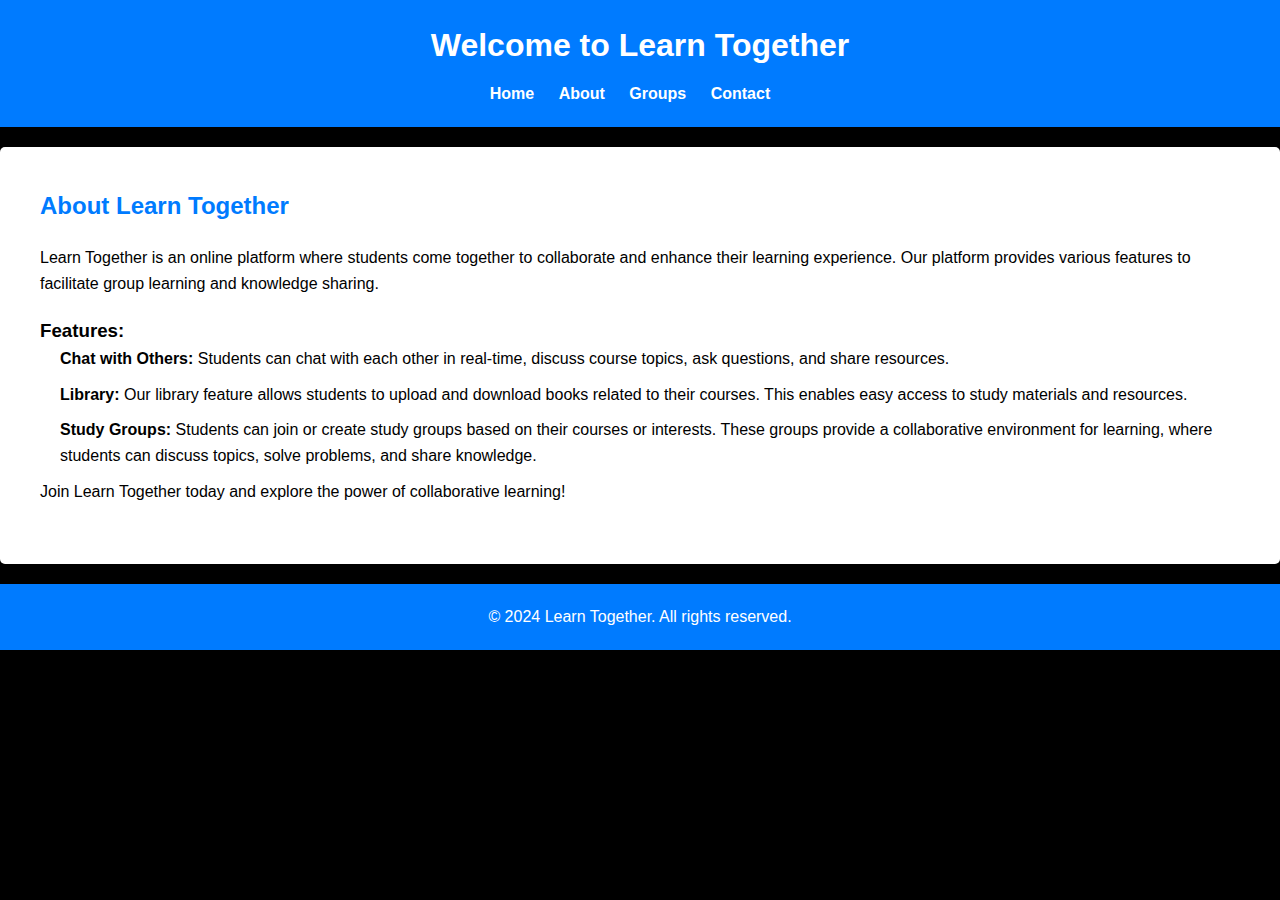
<file: about.html>
<!DOCTYPE html>
<html lang="en">
<head>
<meta charset="UTF-8">
<meta name="viewport" content="width=device-width, initial-scale=1.0">
<title>About Learn Together</title>
<style>
    /* Reset default browser styles */
* {
    margin: 0;
    padding: 0;
    box-sizing: border-box;
}

/* Global styles */
body {
    font-family: Arial, sans-serif;
    background-color: #000000;
    color: #000000;
    line-height: 1.6;
    margin: 0;
    padding: 0;
}

.container {
    max-width: 960px;
    margin: 0 auto;
    padding: 0 20px;
}

header {
    background-color: #007bff;
    color: #fff;
    padding: 20px 0;
}

header h1 {
    text-align: center;
    margin-bottom: 10px;
}

nav ul {
    list-style: none;
    text-align: center;
}

nav ul li {
    display: inline;
    margin-right: 20px;
}

nav ul li a {
    text-decoration: none;
    color: #fff;
    font-weight: bold;
}

nav ul li a:hover {
    text-decoration: underline;
}

.about-section {
    background-color: #fff;
    padding: 40px;
    margin-top: 20px;
    border-radius: 5px;
    box-shadow: 0 2px 4px rgba(0, 0, 0, 0.1);
}

.about-section h2 {
    margin-bottom: 20px;
    color: #007bff;
}

.about-section p {
    margin-bottom: 20px;
}

.about-section ul {
    list-style: none;
    padding-left: 20px;
}

.about-section ul li {
    margin-bottom: 10px;
}

footer {
    background-color: #007bff;
    color: #fff;
    text-align: center;
    padding: 20px 0;
    margin-top: 20px;
}

footer p {
    margin: 0;
}

</style>
</head>
<body>
<header>
    <h1>Welcome to Learn Together</h1>
    <nav>
        <ul>
            <li><a href="index.html">Home</a></li>
            <li><a href="about.html">About</a></li>
            <li><a href="groups.html">Groups</a></li>
            <li><a href="contact.html">Contact</a></li>
        </ul>
    </nav>
</header>

<section class="about-section">
    <h2>About Learn Together</h2>
    <p>Learn Together is an online platform where students come together to collaborate and enhance their learning experience. Our platform provides various features to facilitate group learning and knowledge sharing.</p>
    <h3>Features:</h3>
    <ul>
        <li><strong>Chat with Others:</strong> Students can chat with each other in real-time, discuss course topics, ask questions, and share resources.</li>
        <li><strong>Library:</strong> Our library feature allows students to upload and download books related to their courses. This enables easy access to study materials and resources.</li>
        <li><strong>Study Groups:</strong> Students can join or create study groups based on their courses or interests. These groups provide a collaborative environment for learning, where students can discuss topics, solve problems, and share knowledge.</li>
    </ul>
    <p>Join Learn Together today and explore the power of collaborative learning!</p>
</section>

<footer>
    <p>&copy; 2024 Learn Together. All rights reserved.</p>
</footer>

</body>
</html>
</file>
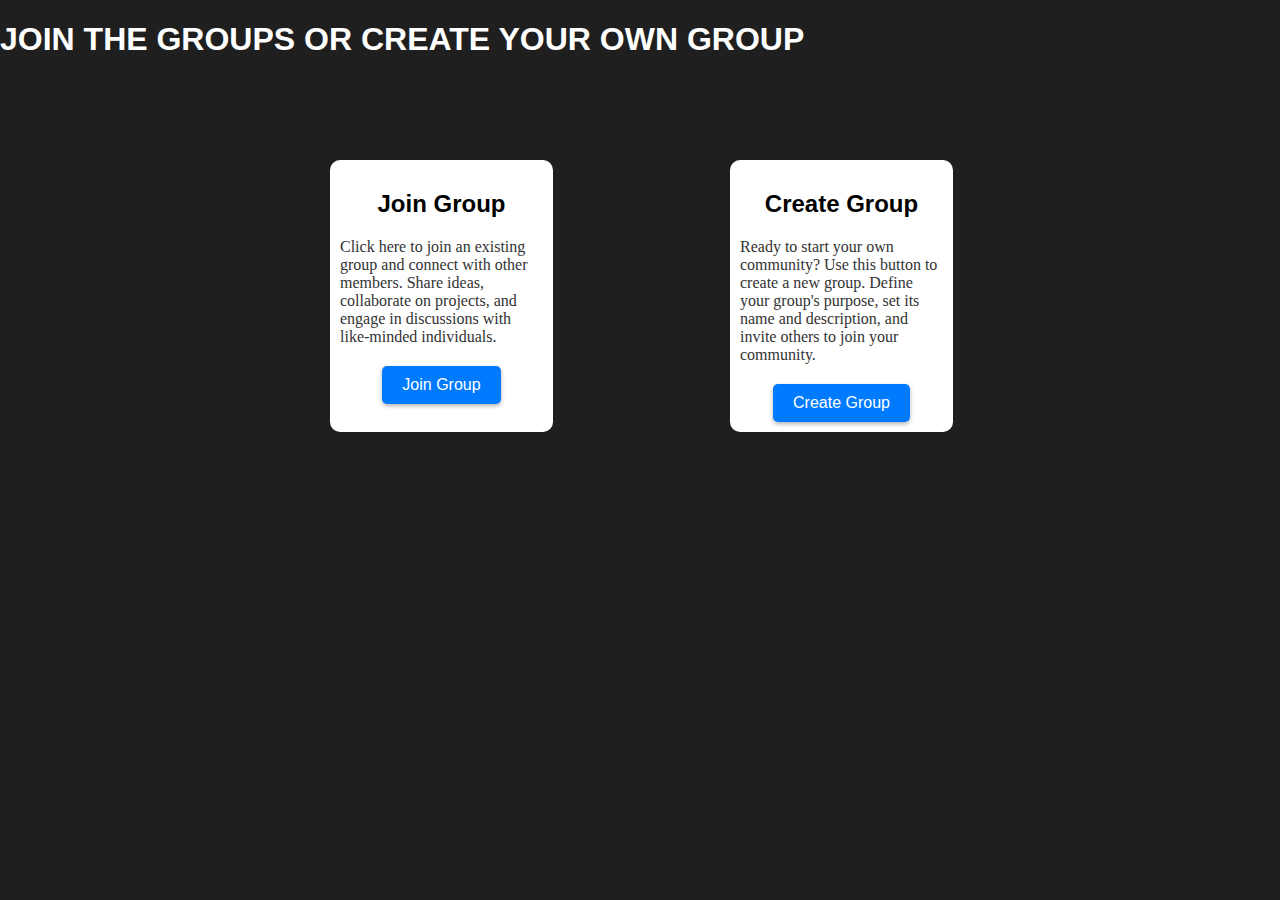
<file: group.html>
<!DOCTYPE html>
<html lang="en">
<head>
<meta charset="UTF-8">
<meta name="viewport" content="width=device-width, initial-scale=1.0">
<title>Group Page</title>
<link rel="stylesheet" href="group.css">
<link rel="stylesheet" href="box.css">
</head>
<body>
    <h1>JOIN THE GROUPS OR CREATE YOUR OWN GROUP</h1>
<div class="container">
    <div id="joinBox" class="box">
        <h2>Join Group</h2>
        <p>Click here to join an existing group and connect with other members. Share ideas, collaborate on projects, and engage in discussions with like-minded individuals.</p>

        <button id="joinBtn" class="btn">Join Group</button>
    </div>
    <div id="createBox" class="box">
        <h2>Create Group</h2>
        <p>Ready to start your own community? Use this button to create a new group. Define your group's purpose, set its name and description, and invite others to join your community.</p>

        <button id="createBtn" class="btn">Create Group</button>
    </div>
</div>

<div id="createGroupForm" class="container">
    <h2>Create Group</h2>
    <form id="createForm" action="create_group.php" method="post">
        <input type="text" id="groupName" name="groupName" placeholder="Enter Group Name" required><br>
        <textarea id="groupDescription" name="groupDescription" placeholder="Enter Group Description" required></textarea><br>
        <input type="text" id="domain" name="domain" placeholder="Enter Domain" required><br>
        <input type="text" id="userName" name="userName" placeholder="Enter Your Username" required><br>
        <input type="password" id="password" name="password" placeholder="Enter Your Password" required><br>
        <button type="submit" class="btn">Create</button>
    </form>
</div>
<div id="errorMessage" class="container hidden"></div>

<script>
    document.addEventListener("DOMContentLoaded", function() {
        // Get references to the buttons and form
        var joinBtn = document.getElementById("joinBtn");
        var createBtn = document.getElementById("createBtn");
        var createGroupForm = document.getElementById("createGroupForm");
     
        joinBtn.addEventListener("click", function() {
        // Redirect to the groups.html page
       var userDetails=getUserDetailsFromURL();
       console.log(userDetails);
        const redirectUrl = `groups.html?success=${encodeURIComponent(userDetails.success)}&username=${encodeURIComponent(userDetails.username)}&email=${encodeURIComponent(userDetails.email)}`;
  
        window.location.href = redirectUrl;


    });

        // Add click event listener to the "Create Group" button
        createBtn.addEventListener("click", function() {
            // Hide the "Create Group" button
            createBtn.style.display = "none";
            // Show the group creation form
            createGroupForm.style.display = "block";
            createGroupForm.scrollIntoView({ behavior: "smooth", block: "end" });
        });

    });
    
    function getUserDetailsFromURL() {
    const queryString = window.location.search;
    const urlParams = new URLSearchParams(queryString);
    const userDetails = {
        success: urlParams.get('success'),
        username: urlParams.get('username'),
        email: urlParams.get('email')
    };
    var name=userDetails.username;
    console.log(name);
  
    return userDetails;

}
</script>
</body>
</html>
</file>
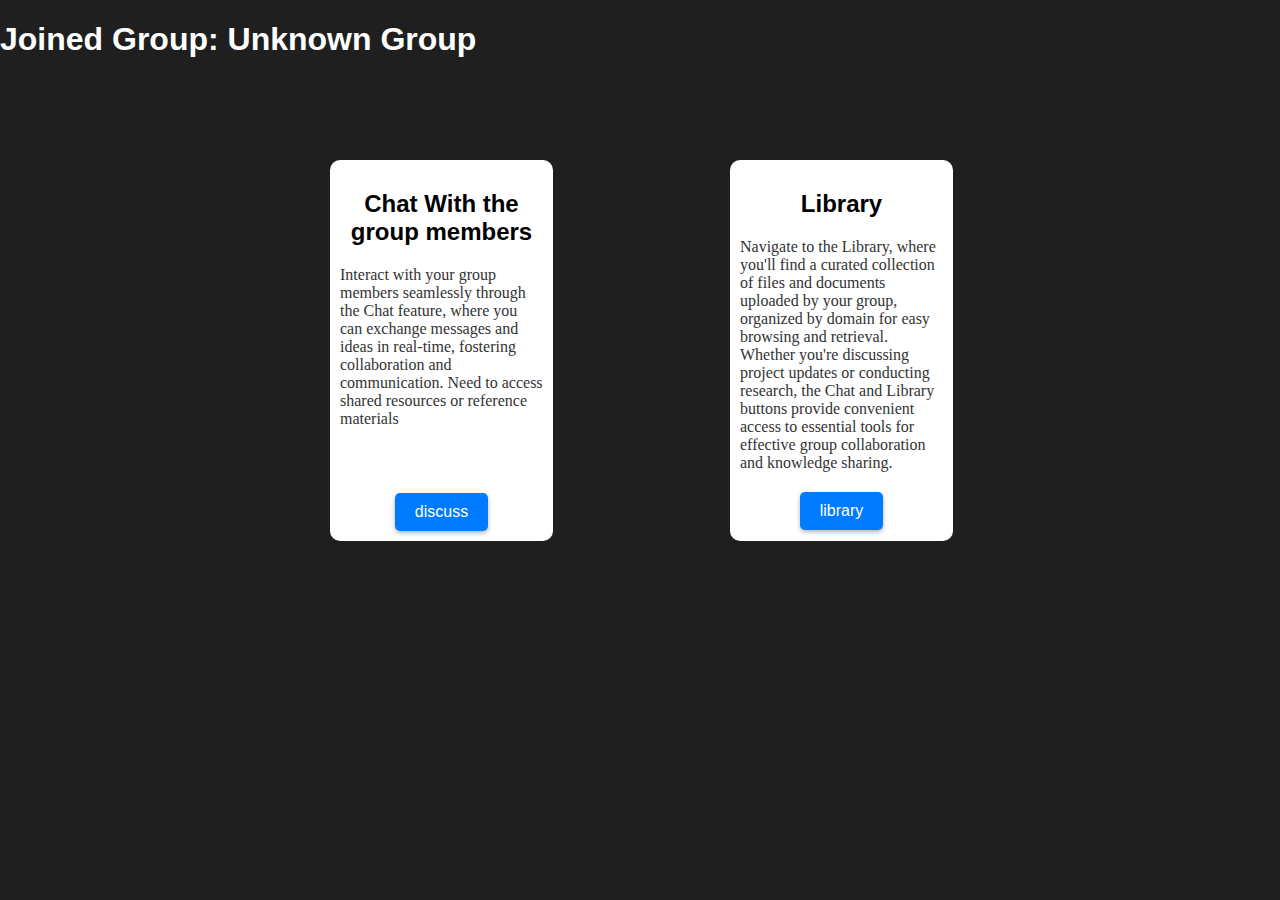
<file: join.html>
<!DOCTYPE html>
<html lang="en">
<head>
<meta charset="UTF-8">
<meta name="viewport" content="width=device-width, initial-scale=1.0">
<title>Join Group</title>
<link rel="stylesheet" href="box.css">
<style>
body {
    font-family: Arial, sans-serif;
    background: #1f1f1f;
    color: #fff; /* Text color */
    margin: 0;
    padding: 0;
}

/* Container styles */
.container {
    max-width: 800px;
    margin: 20px auto;
    text-align: center;
}

.btn {
    background-color: #007bff; /* Blue color */
    color: #fff; /* White text */
    border: none;
    border-radius: 5px;
    padding: 10px 20px;
    font-size: 16px;
    cursor: pointer;
    transition: background-color 0.3s ease, box-shadow 0.3s ease;
    box-shadow: 0 2px 4px rgba(0, 0, 0, 0.3); /* White shadow */
}

.btn:hover {
    background-color: #0056b3; /* Darker shade of blue on hover */
}
</style>
</head>
<body>
<h1>Joined Group: <span id="groupName"></span></h1>
<div class="container">
    <div id="joinBox" class="box">
        <h2>Chat With the group members</h2>
        <p>Interact with your group members seamlessly through the Chat feature, where you can exchange messages and ideas in real-time, fostering collaboration and communication. Need to access shared resources or reference materials</p>

        <button id="chatBtn" class="btn">discuss</button>
    </div>
    <div id="createBox" class="box">
        <h2>Library</h2>
        <p>Navigate to the Library, where you'll find a curated collection of files and documents uploaded by your group, organized by domain for easy browsing and retrieval. Whether you're discussing project updates or conducting research, the Chat and Library buttons provide convenient access to essential tools for effective group collaboration and knowledge sharing.</p>

        <button id="libraryBtn" class="btn">library</button>
    </div>
</div>

<script>
document.addEventListener("DOMContentLoaded", function() {
    // Function to decode URL and extract group name parameter
    function getGroupNameFromURL() {
        const queryString = window.location.search;
        const urlParams = new URLSearchParams(queryString);
        return urlParams.get('groupName');
    }
    function getUsernameFromURL() {
            const queryString = window.location.search;
            const urlParams = new URLSearchParams(queryString);
            return urlParams.get('username');
        }
    // Function to update group name on the page
    function updateGroupName() {
        const groupName = getGroupNameFromURL();
        const groupNameElement = document.getElementById("groupName");
        if (groupName && groupNameElement) {
            groupNameElement.textContent = groupName;
        } else {
            groupNameElement.textContent = "Unknown Group";
        }
    }

    // Add event listeners to the buttons
    const chatBtn = document.getElementById("chatBtn");
    const libraryBtn = document.getElementById("libraryBtn");

    chatBtn.addEventListener("click", function() {
        // Redirect to chat page with group name parameter
        const groupName = getGroupNameFromURL();
        const username = getUsernameFromURL();
        window.location.href = `http://localhost:3000?groupName=${encodeURIComponent(groupName)}&username=${encodeURIComponent(username)}`;
        u=`../chatApp/index.html?username=${encodeURIComponent(username)}`;
    });

    libraryBtn.addEventListener("click", function() {
        // Redirect to library page with group name parameter
        const groupName = getGroupNameFromURL();
        const username = getUsernameFromURL();
        window.location.href = `../library/index.html?groupName=${encodeURIComponent(groupName)}&username=${encodeURIComponent(username)}`;
    });

    // Call function to update group name on page load
    updateGroupName();
});
</script>
</body>
</html>
</file>
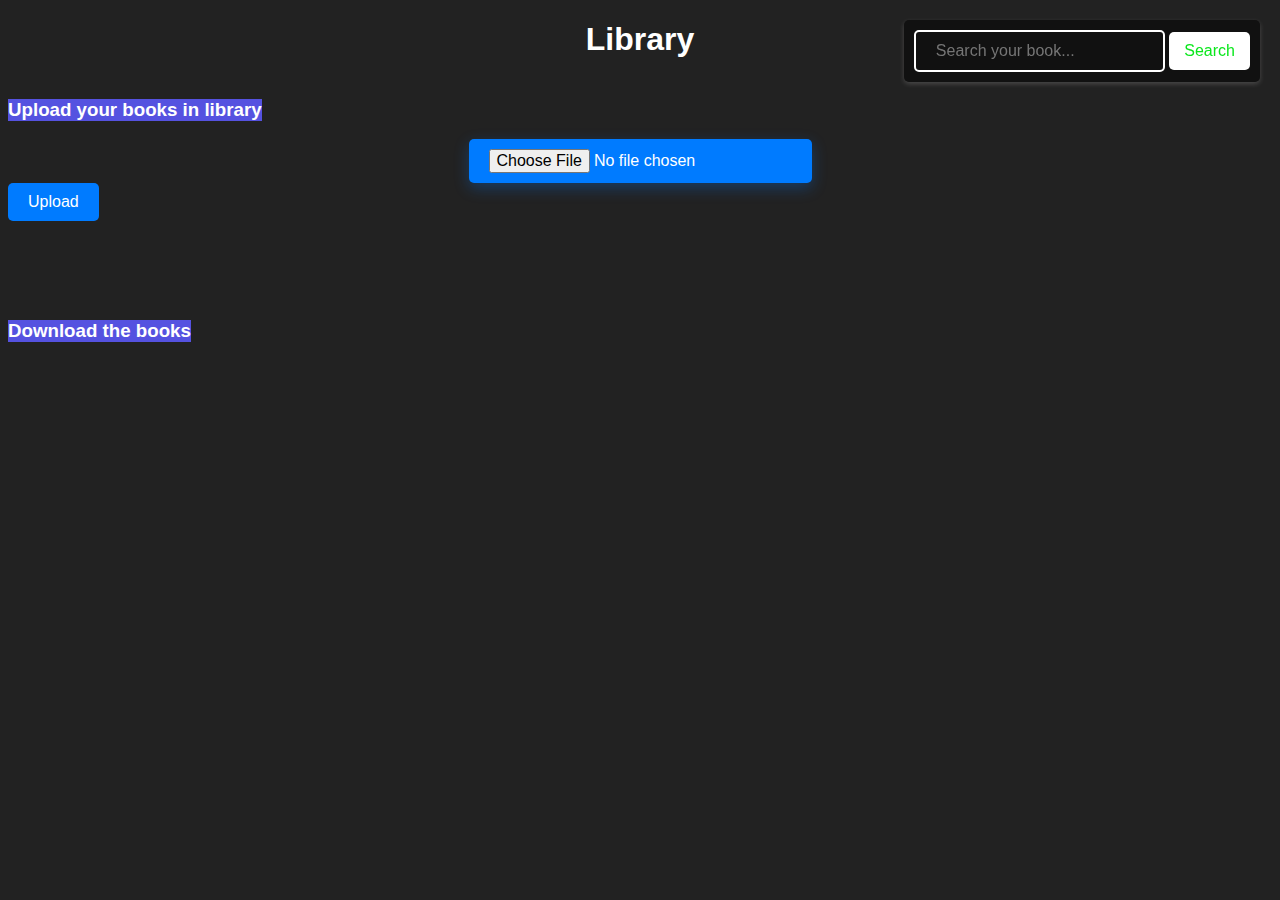
<file: library.html>
<!DOCTYPE html>
<html lang="en">
<head>
    <meta charset="UTF-8">
    <meta name="viewport" content="width=device-width, initial-scale=1.0">
    <title>Library</title>
    <link rel="stylesheet" href="style.css">
    <style>
        /* CSS for search bar */
       /* CSS for search bar */
#searchBar {
    position: fixed; /* Fixed position to keep the search bar always visible */
    top: 20px;
    right: 20px;
    z-index: 9999; /* Ensure it's above other content */
    background-color: rgba(0, 0, 0, 0.5); /* Semi-transparent background */
    padding: 10px; /* Add padding for spacing */
    border-radius: 5px; /* Add border radius for rounded corners */
    box-shadow: 0 2px 5px rgba(236, 229, 229, 0.2); /* Add shadow for depth */
}

/* Other styles for search bar elements (input, button) */

        #searchInput {
            border: 2px solid white;
            background-color: transparent;
            color: white;
            padding: 10px 20px;
            font-size: 16px;
            border-radius: 5px;
            outline: none;
        }
        #searchButton {
            background-color: white;
            border: none;
            color: rgb(10, 231, 28);
            cursor: pointer;
            padding: 10px 15px;
            font-size: 16px;
            border-radius: 5px;
        }
       /* CSS for the upload button */
#uploadButton {
    background-color: #007bff; /* Blue color */
    color: white;
    border: none;
    padding: 10px 20px;
    font-size: 16px;
    border-radius: 5px;
    cursor: pointer;
    transition: background-color 0.3s; /* Smooth transition for hover effect */
    margin-bottom: 80px;
}

#uploadButton:hover {
    background-color: #10f546; /* Green color on hover */
}
@keyframes glow {
    0% { box-shadow: 0 0 5px rgba(6, 129, 230, 0.7); }
    50% { box-shadow: 0 0 20px rgba(201, 41, 102, 0.9); }
    100% { box-shadow: 0 0 5px rgba(32, 162, 238, 0.7); }
}

h3 {
    background-color: rgb(85, 82, 224);
    display: inline-block;
    animation: glow 2s infinite alternate; /* Apply the glow animation */
}

    </style>
</head>
<body>
    <h1>Library</h1>
    <!-- Search bar -->
    <h3>Upload your books in library</h3>
    <div id="searchBar">
        <input type="text" id="searchInput" placeholder="Search your book...">
        <button id="searchButton">Search </button>
    </div>

    <form id="uploadForm" enctype="multipart/form-data">
        <input type="file" id="fileInput">
        <button id="uploadButton">Upload</button>
    </form>
    <h3>Download the books</h3>
    <div id="shelves-container"></div>
    <script src="script.js"></script>
    <script src="search.js"></script>
</body>
</html>
</file>
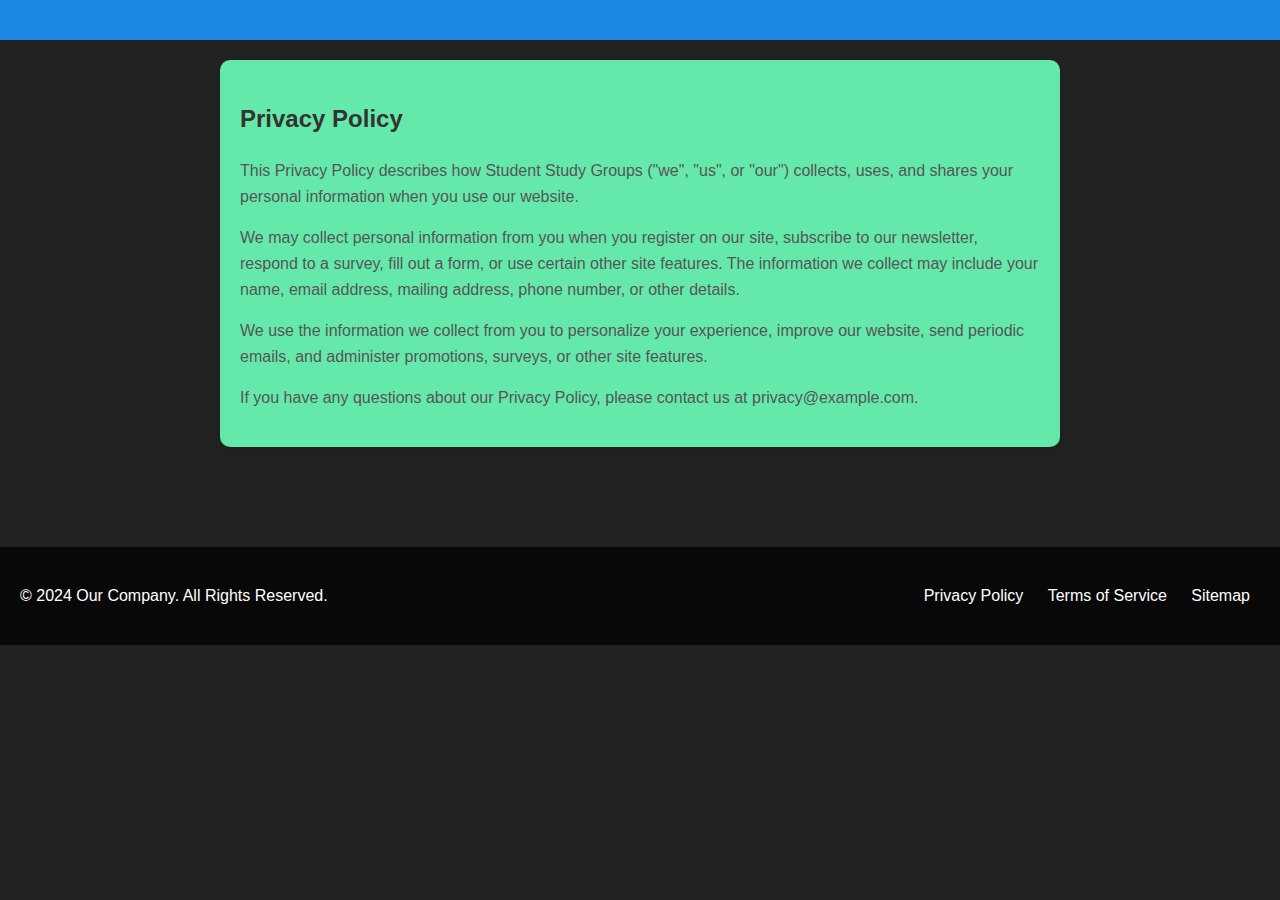
<file: privacy.html>
<!DOCTYPE html>
<html lang="en">
<head>
<meta charset="UTF-8">
<meta name="viewport" content="width=device-width, initial-scale=1.0">
<title>Privacy Policy - Student Study Groups</title>
<link rel="stylesheet" href="index.css">
<style>
    /* Add custom styles for the privacy policy page */
    /* Example styles */
    .privacy-policy {
        max-width: 800px;
        margin: 0 auto;
        padding: 20px;
        background-color: #65e9ab;
        border-radius: 10px;
        box-shadow: 0 0 10px rgba(0, 0, 0, 0.1);
        margin-top: 20px;
        margin-bottom: 100px;
    }
    .privacy-policy h2 {
        color: #333;
    }
    .privacy-policy p {
        color: #555;
        line-height: 1.6;
    }
</style>
</head>
<body>
<header>
    <nav>
        <!-- Your navigation menu -->
    </nav>
</header>

<section class="privacy-policy">
    <h2>Privacy Policy</h2>
    <p>
        This Privacy Policy describes how Student Study Groups ("we", "us", or "our") collects, uses, and shares your personal information when you use our website.
    </p>
    <!-- Add your privacy policy content here -->
    <p>
        We may collect personal information from you when you register on our site, subscribe to our newsletter, respond to a survey, fill out a form, or use certain other site features.
        The information we collect may include your name, email address, mailing address, phone number, or other details.
    </p>
    <p>
        We use the information we collect from you to personalize your experience, improve our website, send periodic emails, and administer promotions, surveys, or other site features.
    </p>
    <!-- Add more sections based on your privacy practices -->

    <p>
        If you have any questions about our Privacy Policy, please contact us at privacy@example.com.
    </p>
</section>

<footer>
    <div class="footer-content">
        <p>&copy; 2024 Our Company. All Rights Reserved.</p>
        <nav>
            <ul>
                <li><a href="#">Privacy Policy</a></li>
                <li><a href="#">Terms of Service</a></li>
                <li><a href="#">Sitemap</a></li>
            </ul>
        </nav>
    </div>
</footer>
</body>
</html>
</file>
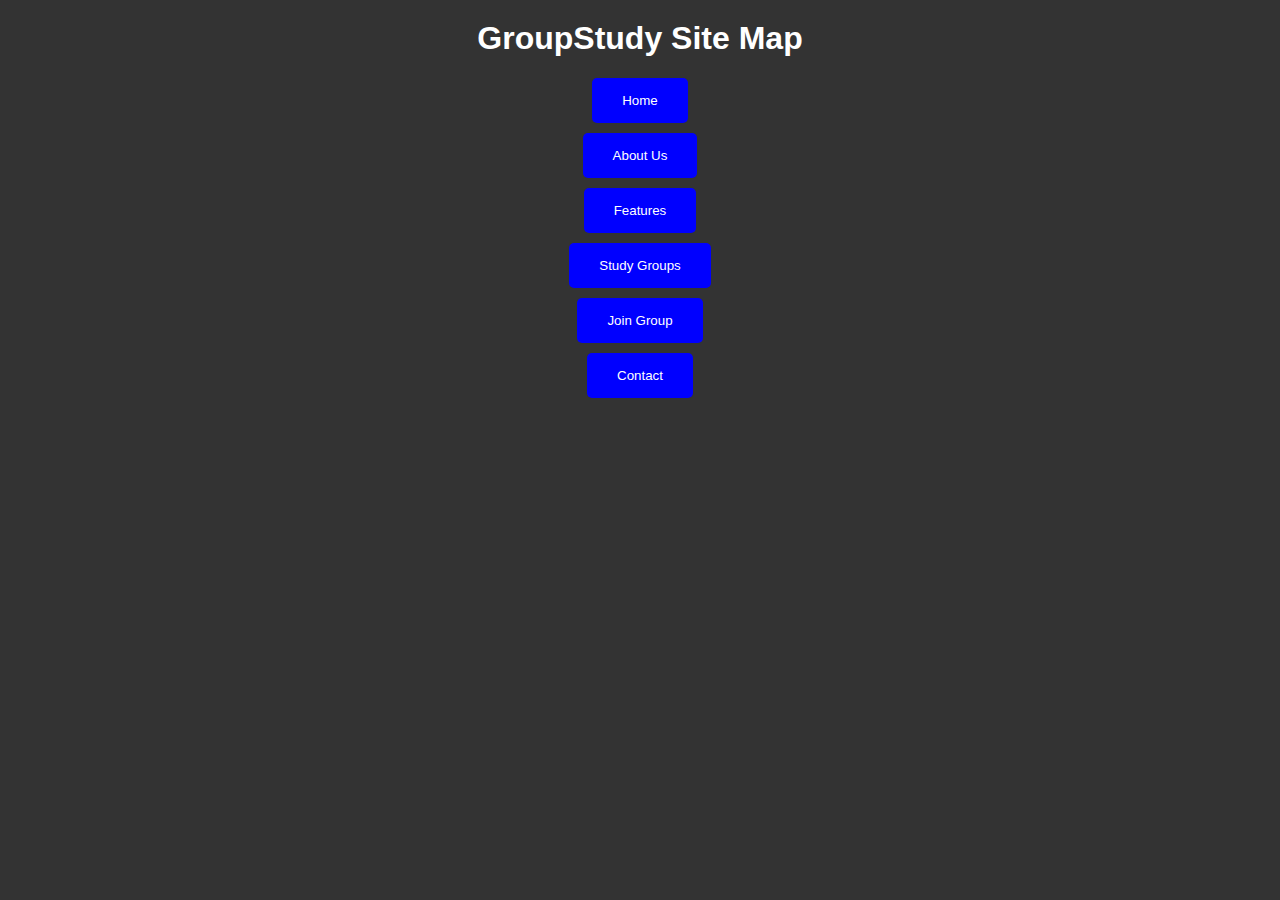
<file: sitemap.html>
<!DOCTYPE html>
<html lang="en">
<head>
<meta charset="UTF-8">
<meta name="viewport" content="width=device-width, initial-scale=1.0">
<title>GroupStudy Site Map</title>
<style>
    body {
        background-color: #333;
        color: #fff;
        font-family: Arial, sans-serif;
    }

    h1 {
        text-align: center;
        margin-top: 20px;
    }

    ul {
        list-style-type: none;
        padding: 0;
    }

    li {
        text-align: center;
    }

    .button {
        padding: 15px 30px;
        background-color: #00f; /* Blue color for buttons */
        color: #fff;
        text-decoration: none;
        border: none;
        border-radius: 5px;
        cursor: pointer;
        transition: background-color 0.3s;
        display: block;
        margin: 10px auto;
    }

    .button:hover {
        background-color: #007bff; /* Darker shade of blue on hover */
    }
</style>
</head>
<body>
    <h1>GroupStudy Site Map</h1>
    <ul>
        <li>
            <button class="button">Home</button>
        </li>
        <li>
            <button class="button">About Us</button>
        </li>
        <li>
            <button class="button">Features</button>
        </li>
        <li>
            <button class="button">Study Groups</button>
        </li>
        <li>
            <button class="button">Join Group</button>
        </li>
        <li>
            <button class="button">Contact</button>
        </li>
    </ul>
</body>
</html>
</file>
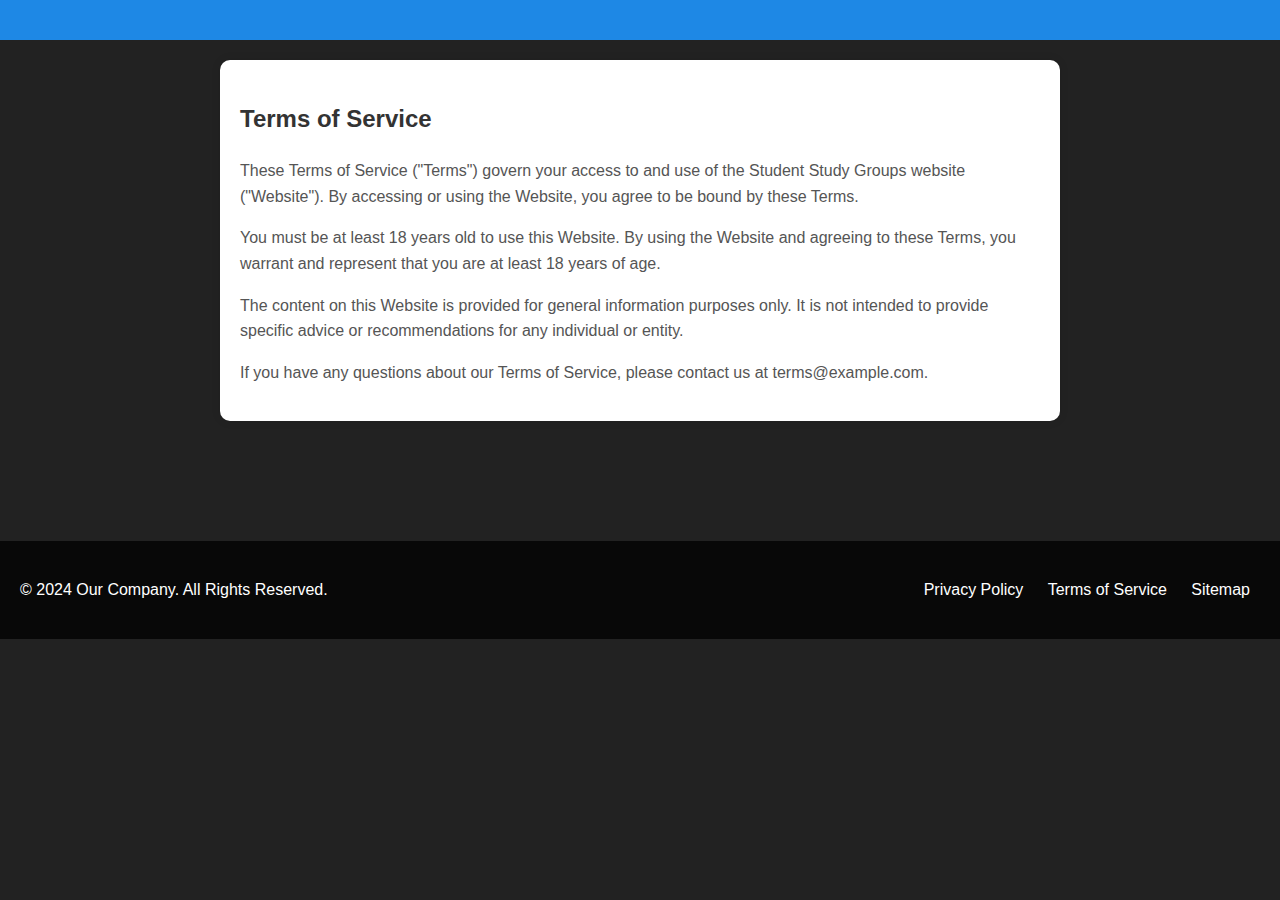
<file: term.html>
<!DOCTYPE html>
<html lang="en">
<head>
<meta charset="UTF-8">
<meta name="viewport" content="width=device-width, initial-scale=1.0">
<title>Terms of Service - Student Study Groups</title>
<link rel="stylesheet" href="index.css">
<style>
    /* Add custom styles for the terms of service page */
    /* Example styles */
    .terms-of-service {
        max-width: 800px;
        margin: 0 auto;
        padding: 20px;
        background-color: #fff;
        border-radius: 10px;
        box-shadow: 0 0 10px rgba(0, 0, 0, 0.1);
        margin-top: 20px;
        margin-bottom: 120px;
    }
    .terms-of-service h2 {
        color: #333;
    }
    .terms-of-service p {
        color: #555;
        line-height: 1.6;
    }
</style>
</head>
<body>
<header>
    <nav>
        <!-- Your navigation menu -->
    </nav>
</header>

<section class="terms-of-service">
    <h2>Terms of Service</h2>
    <p>
        These Terms of Service ("Terms") govern your access to and use of the Student Study Groups website ("Website"). By accessing or using the Website, you agree to be bound by these Terms.
    </p>
    <!-- Add your terms of service content here -->
    <p>
        You must be at least 18 years old to use this Website. By using the Website and agreeing to these Terms, you warrant and represent that you are at least 18 years of age.
    </p>
    <p>
        The content on this Website is provided for general information purposes only. It is not intended to provide specific advice or recommendations for any individual or entity.
    </p>
    <!-- Add more sections based on your terms of service -->

    <p>
        If you have any questions about our Terms of Service, please contact us at terms@example.com.
    </p>
</section>

<footer>
    <div class="footer-content">
        <p>&copy; 2024 Our Company. All Rights Reserved.</p>
        <nav>
            <ul>
                <li><a href="#">Privacy Policy</a></li>
                <li><a href="#">Terms of Service</a></li>
                <li><a href="#">Sitemap</a></li>
            </ul>
        </nav>
    </div>
</footer>
</body>
</html>
</file>
<file: group.css>
body {
    font-family: Arial, sans-serif;
    background: #1f1f1f;
    color: #fff; /* Text color */
    margin: 0;
    padding: 0;
}

/* Container styles */
.container {
    max-width: 800px;
    margin: 20px auto;
    text-align: center;
}

.btn {
    background-color: #007bff; /* Blue color */
    color: #fff; /* White text */
    border: none;
    border-radius: 5px;
    padding: 10px 20px;
    font-size: 16px;
    cursor: pointer;
    transition: background-color 0.3s ease, box-shadow 0.3s ease;
    box-shadow: 0 2px 4px rgba(0, 0, 0, 0.3); /* White shadow */
}

.btn:hover {
    background-color: #0056b3; /* Darker shade of blue on hover */
}

#createGroupForm {
    display: none; /* Hide by default */
    max-width: 500px;
    margin: 20px auto;
    background-color: #444; /* Darker background color */
    border: 1px solid #666; /* Darker border color */
    border-radius: 5px;
    padding: 20px;
    color: #fff;
}

#createForm input[type="text"],
#createForm input[type="password"],
#createForm textarea {
    width: 100%;
    padding: 10px;
    margin-bottom: 10px;
    border: 1px solid #f8f4f4; /* Darker border color */
    border-radius: 5px;
    box-sizing: border-box; /* Ensure padding and border are included in width */
    background-color: #ebebeb; /* Darker input background color */
    color: #000000; /* White text color */
    
}

#createForm textarea {
    height: 100px; /* Set a fixed height for textarea */
}
</file>
<file: box.css>
body{
    overflow: auto;
}
.container {
    max-width: 800px;
    margin: 20px auto;
    display: flex;
    justify-content: space-between;
    color: black;
}

.box {
    background-color: white; /* Transparent white background */
    padding: 10px;
    width: 800px;
    border-radius: 10px;
    transition: box-shadow 0.3s ease; /* Smooth transition for box-shadow */
    margin-top: 80px;
    margin-left: 90px;
    margin-right: 87px;
    margin-bottom: 200px;
}

.btn {
    background-color: #007bff; /* Blue color */
    color: #fff; /* White text */
    border: none;
    border-radius: 5px;
    padding: 10px 20px;
    font-size: 16px;
    cursor: pointer;
    transition: background-color 0.3s ease; /* Smooth transition for background-color */
}
.box:hover {
    background-color: skyblue;
    box-shadow: 0 4px 8px rgba(0, 0, 0, 0.3); /* Add shadow effect on hover */
}
.box p {
    text-align: left;
    margin-bottom: 20px;
    color: black;
    font-family: initial;
    color: #333;
}

.hidden {
    display: none;
}
#chatBtn{
    margin-top: 45px;
}
</file>
<file: style.css>
body {
    font-family: Arial, sans-serif;
    background-color: #222;
    color: #fff;
}

h1 {
    text-align: center;
}

#filesList {
    margin-top: 20px;
}

input[type=file] {
    display: block;
    margin: 0 auto;
    /* Apply blue color */
    background-color: #007bff;
    color: #fff;
    padding: 10px 20px;
    border: none;
    border-radius: 5px;
    font-size: 16px;
    cursor: pointer;
    outline: none;
    box-shadow: 0 5px 15px rgba(0, 123, 255, 0.3);
    transition: background-color 0.3s, box-shadow 0.3s;
}

input[type=file]:hover {
    background-color: #0056b3;
    box-shadow: 0 5px 15px rgba(0, 86, 179, 0.3);
}

button[type=submit] {
    padding: 10px 20px;
    border: none;
    border-radius: 5px;
    background-color: #007bff;
    color: #fff;
    font-size: 16px;
    cursor: pointer;
    outline: none;
    box-shadow: 0 5px 15px rgba(0, 123, 255, 0.3);
    transition: background-color 0.3s, box-shadow 0.3s;
}

button[type=submit]:hover {
    background-color: #dc3545;
    box-shadow: 0 5px 15px rgba(220, 53, 69, 0.3);
}

video {
    display: block;
    margin: 0 auto;
    margin-bottom: 10px;
    border-radius: 5px;
    box-shadow: 0 0 20px rgba(0, 255, 0, 0.5);
}

/* Style for the shelf */
.shelf {
    border: 20px solid #000000; /* Brown border */
    padding: 20px; /* Padding for the shelf */
    display: flex;
    flex-wrap: wrap;
    justify-content: flex-start; /* Align books to the start of the shelf */
    align-items: flex-start; /* Align books to the top of the shelf */
    height: auto; /* Allow the shelf to adjust its height based on content */
    margin-bottom: 30px;
    background-color: #8cc969; /* White background color for the shelf */
    box-shadow: 0 5px 15px #87ceeb; /* Skyblue shadow as hover effect */
}

/* Style for each domain row */
.domain-row {
    display: flex;
    flex-wrap: nowrap; /* Prevent wrapping within the row */
    margin-bottom: 20px; /* Add space between domain rows */
}

/* Style for each book */
.book {
    width: calc(25% - 20px); /* Set width to occupy 25% of the row */
    max-width: 150px; /* Maximum width for each book */
    height: 200px; /* Height of each book */
    background-color: #ff7a05; /* Different color for each book */
    margin: 10px; /* Margin between each book */
    padding: 10px; /* Padding for each book */
    border-radius: 10px; /* Rounded corners for the book */
    display: flex;
    flex-direction: column;
    justify-content: space-between;
    align-items: center;
    cursor: pointer; /* Change cursor to pointer on hover */
    transition: box-shadow 0.3s; /* Transition for hover effect */
}

/* Hover effect for book */
.book:hover {
    background-color: #F08080; /* Lighter shade of red on hover */
    box-shadow: 0 0 20px rgba(255, 0, 0, 0.5); /* Red shadow as hover effect */
}

/* Style for book name */
.book-name {
    text-align: center; /* Center align book name */
    font-weight: bold; /* Bold font for book name */
}

/* Style for download button */
.book-download {
    background-color: #FFA07A; /* Lighter shade of orange */
    color: #fff; /* White text color */
    padding: 5px 10px; /* Padding for button */
    border: none; /* Remove button border */
    border-radius: 5px; /* Rounded corners for button */
    cursor: pointer; /* Change cursor to pointer on hover */
    text-decoration: none; /* Remove default link decoration */
}

/* Hover effect for download button */
.book-download:hover {
    background-color: #ff2600; /* Darker shade of orange on hover */
}
</file>
<file: index.css>
/* Set body styles */
body {
    background-color: #222; /* Set dark background color */
    color: #fff; /* Set text color to white */
    font-family: 'Arial', sans-serif; /* Set default font family */
    line-height: 1.6; /* Set line height for better readability */
    margin: 0; /* Remove default margin */
    padding: 0; /* Remove default padding */
    overflow-x: hidden; /* Hide horizontal scrollbar */
}
body {
    overflow-x: hidden; /* Hide horizontal scrollbar */
}

.page {
    opacity: 0;
    transition: opacity 0.75s ease; /* Smooth transition for opacity */
}

.page.active {
    opacity: 1;
}
/* Header styles */
header {
    background-color: #1e88e5; /* Set header background color */
    padding: 20px 0; /* Adjust padding as needed */
}

.header-content {
    display: flex;
    justify-content: space-between;
    align-items: center;
    max-width: 1200px;
    margin: 0 auto;
    padding: 0 20px; /* Adjust horizontal padding */
}

.logo {
    font-size: 1.8rem;
    font-weight: bold;
    color: #fff; /* Set text color */
    text-decoration: none;
}

.nav-links {
    list-style: none;
    margin: 0;
    padding: 0;
}

.nav-links li {
    display: inline;
    margin-right: 20px; /* Adjust spacing between navigation links */
}

.nav-links li:last-child {
    margin-right: 0; /* Remove margin from last navigation link */
}

.nav-links a {
    font-size: 1rem;
    color: #fff; /* Set text color */
    text-decoration: none;
}

.nav-links a:hover {
    color: #fbc02d; /* Change text color on hover */
}

/* Hero section styles */
.hero-section {
    background-image: url('indeximg.jpg'); /* Replace 'hero-background.jpg' with the path to your background image */
    background-size: cover;
    background-position: center;
    color: #fff;
    text-align: center;
    padding: 100px 20px; /* Adjust padding as needed */
    position: relative;
    overflow: hidden;
}

.hero-content {
    max-width: 800px;
    margin: 0 auto;
}

.hero-content h1 {
    font-size: 3rem;
    margin-bottom: 20px;
}

.hero-content p {
    font-size: 1.25rem;
    margin-bottom: 30px;
}

.get-started-btn {
    font-size: 1.1rem;
    background-color: #1e88e5; /* Adjust button color */
    color: #fff;
    padding: 15px 30px;
    border: none;
    border-radius: 5px;
    cursor: pointer;
    transition: background-color 0.3s ease;
}

.get-started-btn:hover {
    background-color: #1565c0; /* Adjust button hover color */
}
/* About section styles */
.about-section {
    background-color: #333; /* Set background color */
    padding: 100px 0; /* Adjust padding as needed */
    text-align: center;
}

.about-content {
    max-width: 800px;
    margin: 0 auto;
}

.about-content h2 {
    font-size: 2.5rem;
    margin-bottom: 20px;
}

.about-content p {
    font-size: 1.1rem;
    line-height: 1.6;
}

.video-container {
    display: flex;
    justify-content: center;
    align-items: center;
    margin-top: 30px;
    position: relative;
    width: 100%;
    height: 400px; /* Set height for the video container */
    overflow: hidden;
}

.video {
    position: absolute;
    top: 0;
    left: 0;
    width: 100%;
    height: 100%;
    object-fit: cover;
    z-index: -1;
    opacity: 0;
    transition: opacity 0.3s ease;
}

/* Group Section Styles */
.group-section {
    background-color: #222;
    padding: 50px 0;
    text-align: center;
    overflow: hidden;
}

.group-content {
    max-width: 100%;
    margin: 0 auto;
    padding: 0 20px;
}

.group-images {
    display: flex;
    justify-content: center;
    flex-wrap: wrap;
}

.group-video {
    width: 300px;
    height: auto;
    margin: 10px;
    transition: filter 0.3s ease;
    filter: blur(0);
}

.view-groups-btn {
    background-color: #4CAF50;
    color: #fff;
    border: none;
    padding: 10px 20px;
    font-size: 1em;
    cursor: pointer;
    transition: background-color 0.3s ease;
}

.view-groups-btn:hover {
    background-color: #45a049;
}

/* Study Group Section Styles */
.group-video {
    width: 100%;
    height: auto;
    outline: none;
}

.group-video::-webkit-media-controls {
    display: none;
}

.group-video::-webkit-media-controls-enclosure {
    display: none;
}

    @font-face {
        font-family: 'CustomFontName';
        src: url('customfont.woff2') format('woff2'),
             url('customfont.woff') format('woff');
        /* Add additional font properties here if needed */
    }
    .group-content {
        font-family: 'CustomFontName', Arial, sans-serif;
        /* Additional styles for .group-content */
    }    
    .group-video {
        width: 700px; /* Set the desired width */
        height: auto; /* Ensure aspect ratio is maintained */
    }
    /* Ensure last video doesn't have right margin */
    .group-video:last-child {
        margin-right: 0;
    }
    .group-images {
        display: flex;
    }
    .group-video {
        width: 300px;
        height: auto;
        margin-right: 20px;
        transition: filter 0.3s ease;
        filter: blur(0); /* Apply no blur effect to all videos initially */
    }
    
    .highlight {
        filter: none; /* Remove blur effect for highlighted video */
    }
    
    .blur {
        filter: blur(5px); /* Apply blur effect to non-highlighted videos */
    }
    .group-images {
        display: flex;
        flex-wrap: wrap;
    }
    
    .row1 .group-video {
        animation: moveRightToLeft 10s linear infinite alternate;
    }
    
    .row2 .group-video {
        animation: moveLeftToRight 10s linear infinite alternate;
    }
    
    @keyframes moveRightToLeft {
        from { transform: translateX(100%); }
        to { transform: translateX(-100%); }
    }
    
    @keyframes moveLeftToRight {
        from { transform: translateX(-100%); }
        to { transform: translateX(100%); }
    }
    .contact-section {
        background-color: #222;
        padding: 50px 20px;
        text-align: center;
    }
    
    .contact-section h2 {
        margin-bottom: 20px;
    }
    
    .contact-section form {
        display: flex;
        flex-direction: column;
        max-width: 400px;
        margin: 0 auto;
    }
    
    .contact-section input,
    .contact-section textarea {
        margin-bottom: 20px;
        padding: 10px;
        width: 100%;
        box-sizing: border-box;
    }
    
    .contact-section button {
        background-color: #4CAF50;
        color: #fff;
        border: none;
        padding: 10px 20px;
        font-size: 1em;
        cursor: pointer;
        transition: background-color 0.3s ease;
    }
    
    .contact-section button:hover {
        background-color: #45a049;
    }
    
    footer {
        background-color: #080808;
        color: #fff;
        padding: 20px;
        text-align: center;
    }
    
    .footer-content {
        display: flex;
        justify-content: space-between;
        align-items: center;
    }
    
    footer nav ul li {
        display: inline;
        margin: 0 10px;
    }
    
    footer nav ul li a {
        color: #fff;
        text-decoration: none;
    }
    body {
        overflow-x: hidden; /* Hide horizontal scrollbar */
    }
    
    .page {
        opacity: 0;
        transition: opacity 0.5s ease; /* Smooth transition for opacity */
    }
    
    .page.active {
        opacity: 1;
    }
</file>
